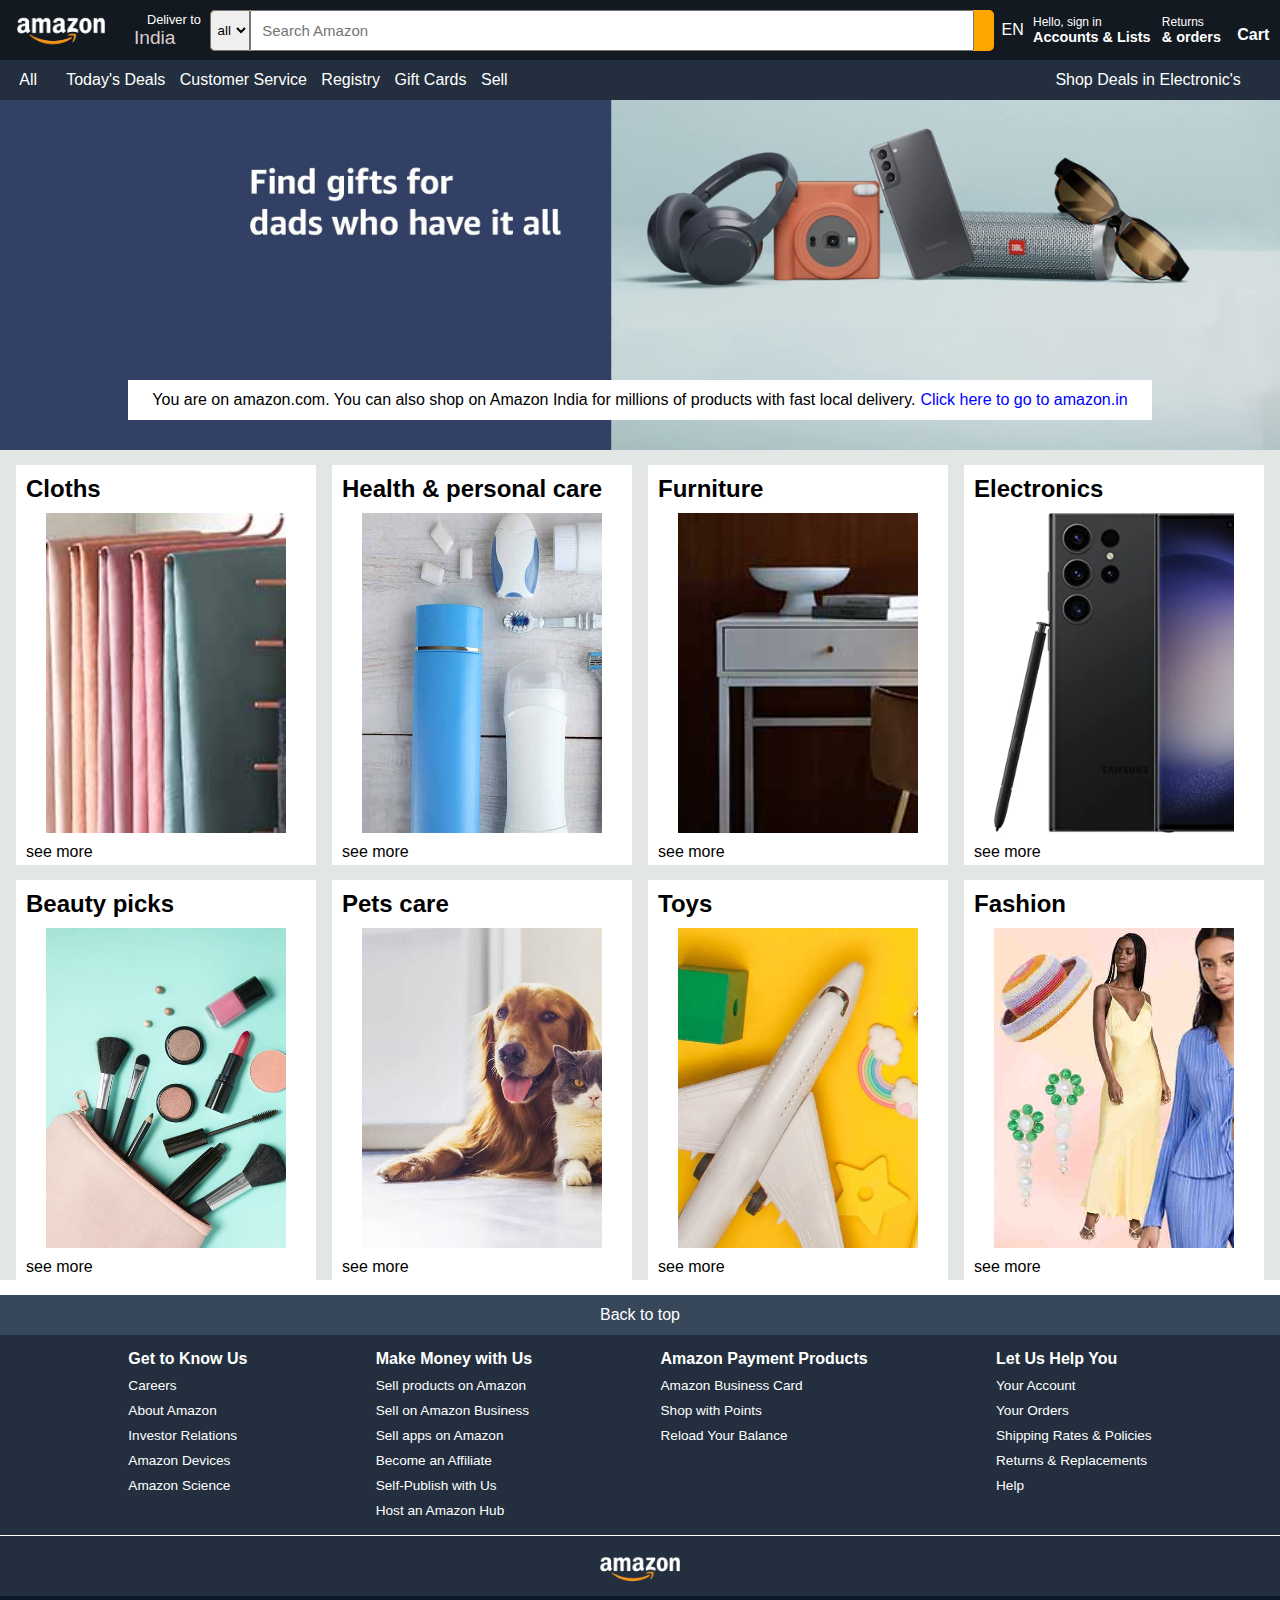
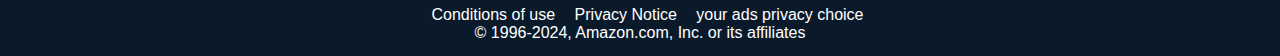
<file: index.html>
<!DOCTYPE html>
<html lang="en">
<head>
    <meta charset="UTF-8">
    <meta name="viewport" content="width=device-width, initial-scale=1.0">
    <title>Amazon</title>
    <link rel ='stylesheet' href ='style.css'>
    <link rel="stylesheet" href="https://cdnjs.cloudflare.com/ajax/libs/font-awesome/6.5.2/css/all.min.css" integrity="sha512-SnH5WK+bZxgPHs44uWIX+LLJAJ9/2PkPKZ5QiAj6Ta86w+fsb2TkcmfRyVX3pBnMFcV7oQPJkl9QevSCWr3W6A==" crossorigin="anonymous" referrerpolicy="no-referrer" />
</head>
<body>
    <header>
        <div class="navbar">
            <div class="nav-logo border">
            </div>

            <div class ='nav-address border'>
                <p class="add-first">Deliver to</p>
                <div class="icon">
                    <i class="fa-solid fa-location-dot"></i>
                    <p class="add-second">India</p>
                </div>
            </div>
            
            <div class="nav-search" >
                <select class="search-select">
                    <option>all</option>
                </select>
                <input placeholder="Search Amazon" class="search-input">
                <div class="search-icon">
                    <i class="fa-solid fa-magnifying-glass"></i>
                </div>
            </div>

            <div>
                <P style ='color:white'>EN 
                    <i class="fas fa-caret-down drop-icon"></i>
                </P>
            </div>

            <div class="nav-signin border">
                <p class="nav-first">Hello, sign in</p>
                <p class="nav-second">Accounts & Lists 
                    <i class="fas fa-caret-down drop-icon"></i>
                </p>
                
            </div>

            <div class="nav-signin border">
                <p class="nav-first">Returns</p>
                <p class="nav-second">& orders</p>
            </div>

            <div class="cart border">
                <i class="fa-solid fa-cart-shopping"></i>
                <p class="cart-text">Cart</p>
            </div>

        </div>

        <div class = 'panel'>
            <div class = 'panel-all'>
            <i class="fa-solid fa-bars"></i>
                All
            </div>
            <div class ='panel-items'>
                <p>Today's Deals</p>
                <p>Customer Service</p>
                <p>Registry</p>
                <p>Gift Cards</p>
                <p>Sell</p>
            </p>
            </div>
            <div class ='panle-deals'>Shop Deals in Electronic's</div>
        </div>
    </header>

    <div class ='hero-section'>
        <div class ='text'>You are on amazon.com. You can also shop on Amazon India for millions of products with fast local delivery. 
            <a class= 'click'>Click here to go to amazon.in</a>  
        </div>
    </div>

    <div class ='shop-section'>
        <div class="box1 box">
            <h2>Cloths</h2>
            <div class = 'box-img' style="background-image:url('Resources/box1_image.jpg');"></div>
            <p>see more</p>
        </div>
        <div class="box2 box">
            <h2>Health & personal care</h2>
            <div class = 'box-img' style="background-image:url('Resources/box2_image.jpg');"></div>
            <p>see more</p>
        </div>
        <div class="box3 box">
            <h2>Furniture</h2>
            <div class = 'box-img' style="background-image:url('Resources/box3_image.jpg');"></div>
            <p>see more</p>
        </div>
        <div class="box4 box">
            <h2>Electronics</h2>
            <div class = 'box-img' style="background-image:url('Resources/box4_image.jpg');"></div>
            <p>see more</p>
        </div>
        <div class="box1 box">
            <h2>Beauty picks</h2>
            <div class = 'box-img' style="background-image:url('Resources/box5_image.jpg');"></div>
            <p>see more</p>
        </div>
        <div class="box2 box">
            <h2>Pets care</h2>
            <div class = 'box-img' style="background-image:url('Resources/box6_image.jpg');"></div>
            <p>see more</p>
        </div>
        <div class="box3 box">
            <h2>Toys</h2>
            <div class = 'box-img' style="background-image:url('Resources/box7_image.jpg');"></div>
            <p>see more</p>
        </div>
        <div class="box4 box">
            <h2>Fashion</h2>
            <div class = 'box-img' style="background-image:url('Resources/box8_image.jpg');"></div>
            <p>see more</p>
        </div>
    </div>

    <footer>
        <div class = 'foot-panel1'>
            Back to top
        </div>
        <div class="foot-panel2">
            <u>
            <p>Get to Know Us</p>
            <a>Careers</a>
            <a>About Amazon</a>
            <a>Investor Relations</a>
            <a>Amazon Devices</a>
            <a>Amazon Science</a>
            </u>
            <u>
                <p>Make Money with Us</p>
                <a>Sell products on Amazon</a>
                <a>Sell on Amazon Business</a>
                <a>Sell apps on Amazon</a>
                <a>Become an Affiliate</a>
                <a>Self-Publish with Us</a>
                <a>Host an Amazon Hub</a>
            </u>
            <u>
                <p>Amazon Payment Products</p>
                <a>Amazon Business Card</a>
                <a>Shop with Points</a>
                <a>Reload Your Balance</a>
            </u>
            <u>
                <p>Let Us Help You</p>
                <a>Your Account</a>
                <a>Your Orders</a>
                <a>Shipping Rates & Policies</a>
                <a>Returns & Replacements</a>
                <a>Help</a>
            </u>
        </div>

        <div class="foot-panel3">
            <div class="amazon-logo">
            </div>
        </div>

        <div class="foot-panel4">
            <div class="pages">
                <a>Conditions of use</a>
                <a>Privacy Notice</a>
                <a>your ads privacy choice</a>
            </div>
            <div class = 'copyright'>
                © 1996-2024, Amazon.com, Inc. or its affiliates
            </div>
        </div>
    </footer>
</body>
</html>
</file>
<file: style.css>
*{
    margin:0;
    padding:0;
    font-family:Arial, Helvetica, sans-serif;
    border:border-box;
}
.navbar{
    height:60px;
    background-color:#131921;
    display:flex;
    align-items:center;
    justify-content:space-around;
}

.nav-logo{
    height:50px;
    width:110px;
    background-image: url("Resources/amazon_logo.png");
    background-size: cover;
    padding-bottom:10px;
}
.border {
    border: 2px solid transparent; 
    transition: border-color 0.3s ease; 
}
.border:hover{
    border : 2px;
    border-style: solid;
    border-color: white;
}

.nav-address{
    align-items:center;
}
.add-first{
    color:#FFF;
    font-size:0.8rem;
    margin-left:20px;
}
.add-second{
    color:#dacccc;
    font-size:1.2rem;
    margin-left:7px;
}
.icon{
    color:#FFF;
    display:flex;
    align-items: center;
}

.nav-search{
    display:flex;
    background-color:orange;
    border-radius:5px;
}
.search-input:focus{
    border : 4px;
    border-style: solid;
    border-color: orange; 
}
.search-select{
    width:40px;
    text-align: center;
    border-top-left-radius:5px;
    border-bottom-left-radius:5px;
}
.search-icon{
    margin:10px;
    font-size:1.2rem;
    align-items: center;
}
.search-input{
    width:700px;
    padding:10px;
    font-size: 15px;
    outline: none
}
.nav-signin{
    color:white;
}

.nav-first{
    font-size:0.75rem;
}
.nav-second{
    font-size:0.9rem;
    font-weight:700;
}

.cart{
    display:flex;
    font-size: 30px;
    color:white
}
.cart-text{
    padding:5px;
    font-size:1rem;
    font-weight:700;
    margin-top:10px;
}


.panel{
    height:40px;
    width:auto;
    background-color:#232f3e;
    display:flex;
    color:white;
    align-items:center;
    justify-content:space-evenly;
}
.panel-items p{
    display:inline;
    margin-left: 10px;
}
.panel-items{
    width:75%
}
.panle-deals{
    margin:20px;
}

/*hero-section*/

.hero-section{
    background-image: url("Resources/hero_image.jpg");
    background-size: cover;
    height:350px;
    display:flex;
    justify-content:center;
    align-items: flex-end;
}
.text{
    background-color:white;
    height:40px;
    width:80%;
    align-items:center;
    justify-content:center;
    display:flex;
    margin-bottom:30px;
}
.click{
    color:blue;
    margin-left:5px;
}


/* box image */
.shop-section{
    display:flex;
    flex-wrap:wrap;
    justify-content: space-evenly;
    background-color: #e2e7e6;
}
.shop-section h2{
    margin-left: 10px;
    margin-top:10px;
    margin-bottom:10px;
}
.shop-section p{
    margin-left: 10px;
    margin-top:10px;
    margin-bottom:10px;
}
.box{
    border: 2px black;
    height:400px;
    width:300px;
    background-color: white;
    margin-top:15px;

}
.box-img{
    height:80%;
    width:80%   ;
    background-size:cover;
    margin-left:30px;
    margin-right:40px;
    margin-top:10px;
    margin-bottom:8px;
}


/* Footer */
footer{
    margin-top:15px;
}
.foot-panel1{
    height:40px;
    background-color: #37475A;
    color:white;
    display:flex;
    align-items: center;
    justify-content: center;
}
.foot-panel2{
    display:flex;
    height:200px;
    background-color: #232F3E;
    color:white;
    justify-content:space-evenly;
}
.foot-panel2 a{
    display:block;
    margin-top:10px;
    font-size:0.85rem;
    text-decoration: none;
}
.foot-panel2 p{
    font-weight: bold;
}
u{
    margin-top:15px;
    text-decoration: none;
}
.foot-panel3{
    height:60px;
    background-color: #232F3E;
    color:white;
    display:flex;
    align-items: center;
    justify-content: center;
    border-top: 1px solid white;
}
.amazon-logo{
    background-image: url("Resources/amazon_logo.png");
    background-size: cover;
    height:50px;
    width:100px;
}
.foot-panel4{
    background-color:#0a1a2a;
    color:white;
    height:40px;
    text-align: center;
    padding:10px; /* margin:10px  it moving panel4 & gives white space*/
}
.pages a{
    margin-left:15px;
}
</file>
